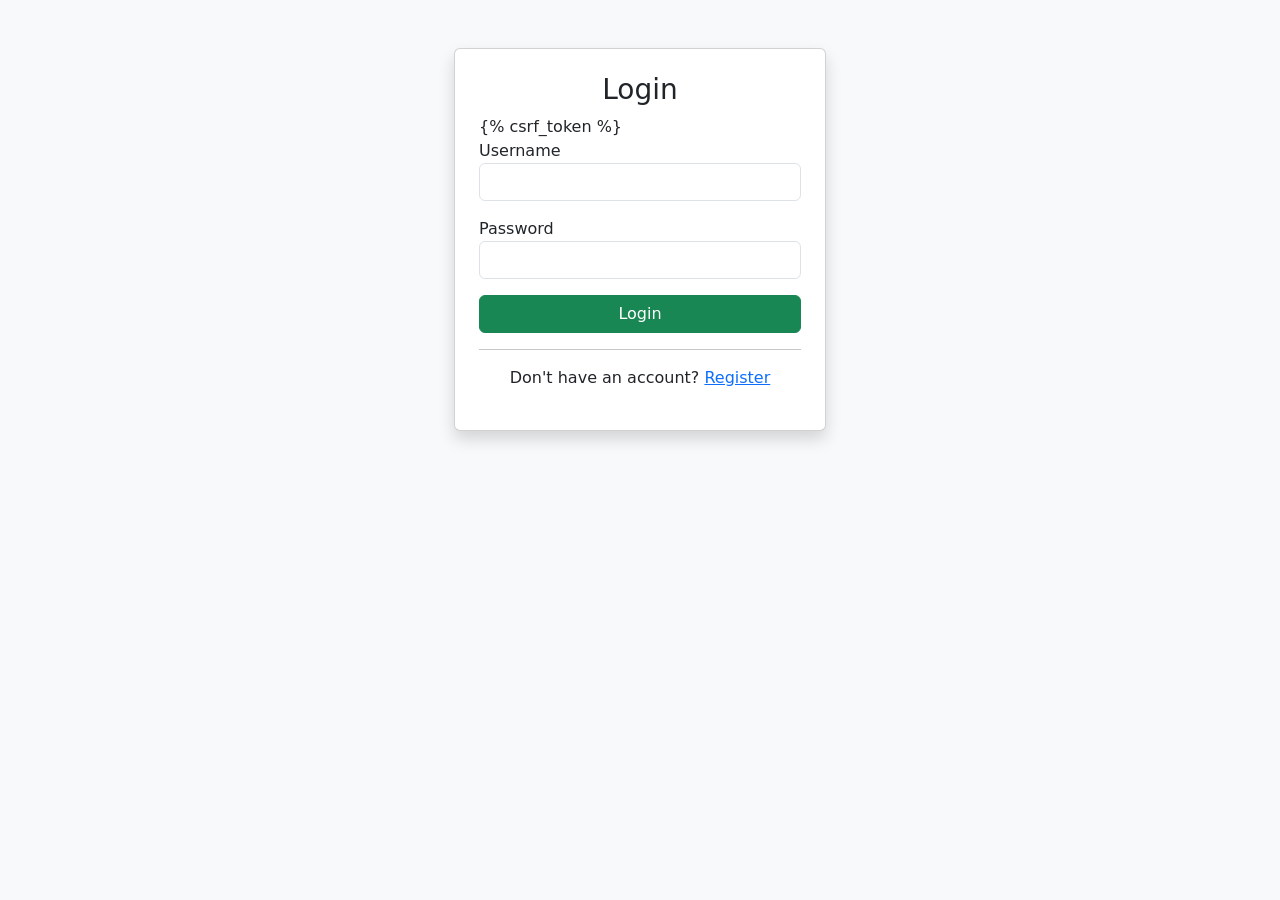
<file: templates/login.html>
<!DOCTYPE html>
<html>
<head>
    <title>Login</title>
    <link rel="stylesheet" href="https://cdn.jsdelivr.net/npm/bootstrap@5.3.0/dist/css/bootstrap.min.css">
</head>
<body class="bg-light">

<div class="container mt-5">
    <div class="col-md-4 offset-md-4 card p-4 shadow">
        <h3 class="text-center">Login</h3>
        <form method="POST">
            {% csrf_token %}
            <div class="mb-3">
                <label>Username</label>
                <input type="text" name="username" class="form-control" required>
            </div>

            <div class="mb-3">
                <label>Password</label>
                <input type="password" name="password" class="form-control" required>
            </div>

            <button class="btn btn-success w-100">Login</button>
        </form>
        <hr>
        <p class="text-center">
            Don't have an account? <a href="/register/">Register</a>
        </p>
    </div>
</div>

</body>
</html>
</file>
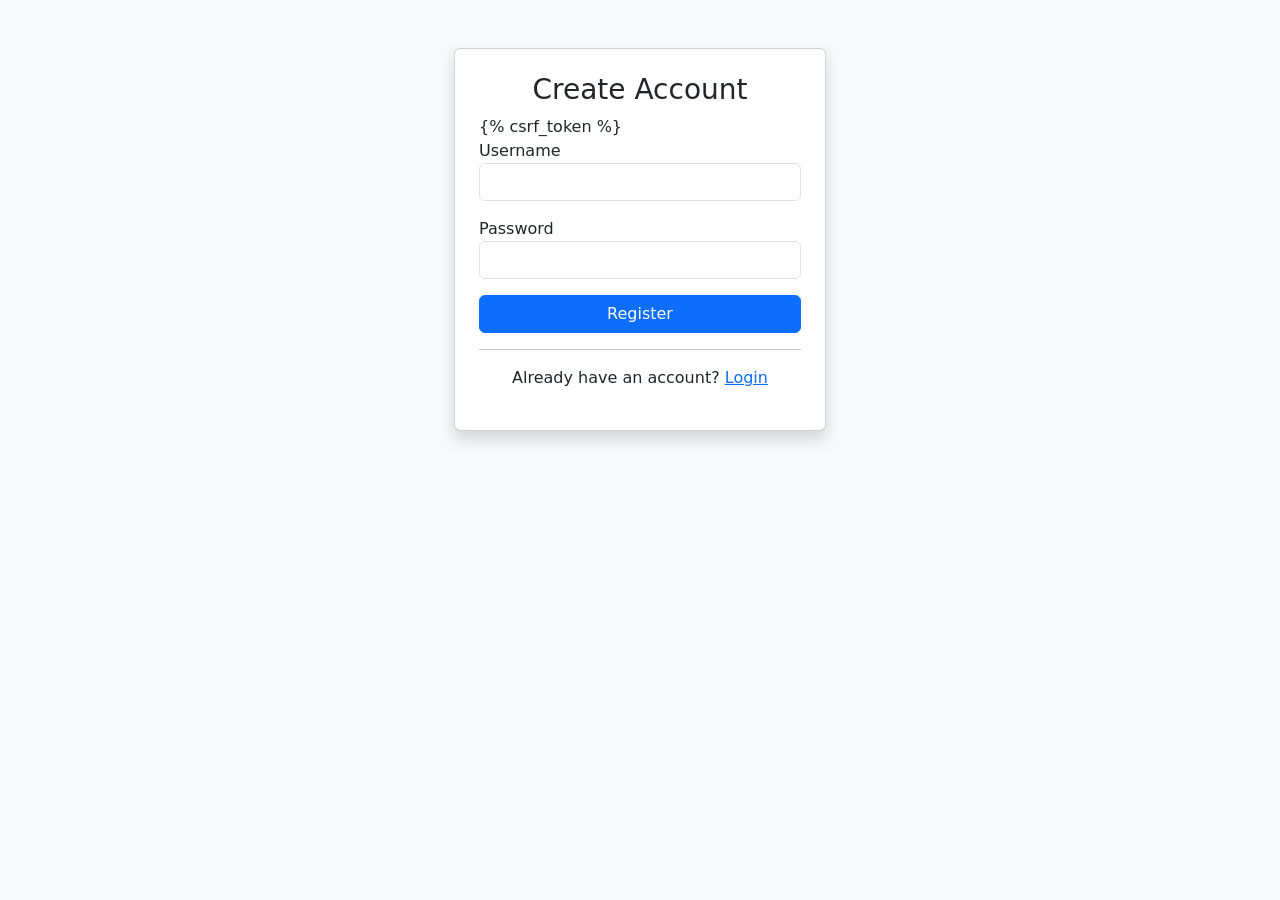
<file: templates/register.html>
<!DOCTYPE html>
<html>
<head>
    <title>Register</title>
    <link rel="stylesheet" href="https://cdn.jsdelivr.net/npm/bootstrap@5.3.0/dist/css/bootstrap.min.css">
</head>
<body class="bg-light">

<div class="container mt-5">
    <div class="col-md-4 offset-md-4 card p-4 shadow">
        <h3 class="text-center">Create Account</h3>
        <form method="POST">
            {% csrf_token %}
            <div class="mb-3">
                <label>Username</label>
                <input type="text" name="username" class="form-control" required>
            </div>

            <div class="mb-3">
                <label>Password</label>
                <input type="password" name="password" class="form-control" required>
            </div>

            <button class="btn btn-primary w-100">Register</button>
        </form>
        <hr>
        <p class="text-center">
            Already have an account? <a href="/login/">Login</a>
        </p>
    </div>
</div>

</body>
</html>
</file>
